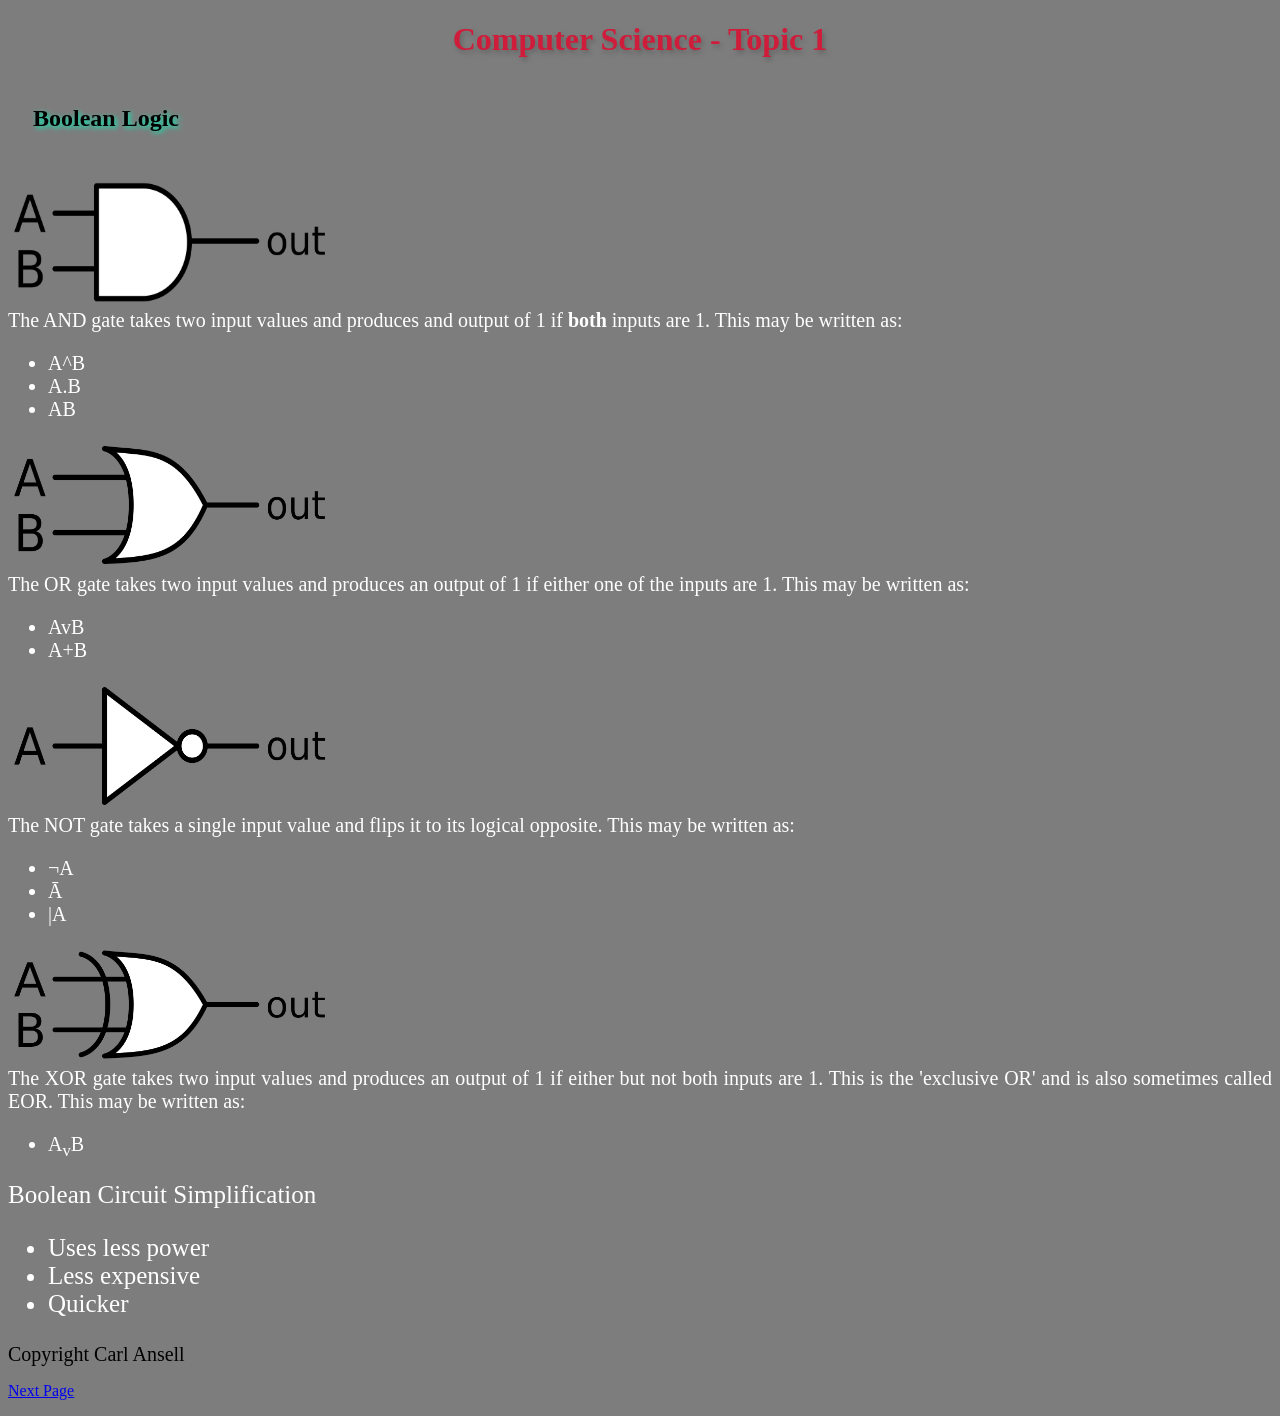
<file: index.html>
<!DOCTYPE html>
<html>
  <body>
    <head>
      <style>
        div{
          text-align: justify;
          color: white;
          font-size: 20px;
          
        }
      </style>
      <link rel="stylesheet" href="styleind.css">
      <title>My Computer Science Research</title>
      </head>

    <h1 class="head1">Computer Science - Topic 1</h1>

    <h2>Boolean Logic</h2>
    <img src="/images/and.png" class="and" style="width:326px;height:128px;">
    <div> The AND gate takes two input values and produces and output of 1 if   <strong>both</strong> inputs are 1. This may be written as:<ul>
      <li>A^B</li>
      <li>A.B</li>
      <li>AB</li>
    </ul></div>

    <img src="/images/or.png" class="or" style="width:326px;height:128px;">
    <div>The OR gate takes two input values and produces an output of 1 if either one of the inputs are 1. This may be written as: <ul>
      <li>AvB</li>
      <li>A+B</li>
    </ul></div>

    <img src="images/not.png" class="not" style="width:326px;height:128px;">
    <div>The NOT gate takes a single input value and flips it to its logical opposite. This may be written as: <ul>
      <li>¬A</li>
      <li>Ā</li>
      <li>|A</li>
    </ul></div>

    <img src="images/xor.png" class="xor" style="width:326px;height:128px:">
    <div>The XOR gate takes two input values and produces an output of 1  if either but not both inputs are 1. This is the 'exclusive OR' and is also sometimes called EOR. This may be written as: <ul>
      <li>A<sub>v</sub>B</li>
    </ul></div>

<p2>Boolean Circuit Simplification<ul>
  <li>Uses less power</li>
  <li>Less expensive</li>
  <li>Quicker</li>
</ul></p2>
    <footer>
      <p4>Copyright Carl Ansell</p4>
     <p><a href="page2.html"> Next Page </a></p> 
    </footer>
  </body>
</html>
</file>
<file: styleind.css>
body {
  background-color: #7d7d7d;
}

h2 {
  padding: 25px;
  color: black;
  text-shadow: 2px 2px 5px #0beab2;
  
}


h1 {
  text-align: center;
  color: #cf1c3a;
  font-family: "Comic Sans MS";
  text-shadow: 2px 3px 5px #636363;
}
p4 {
  font-size: 20px;
}
p2 {
  font-size: 25px;
  color: white;
}
</file>
